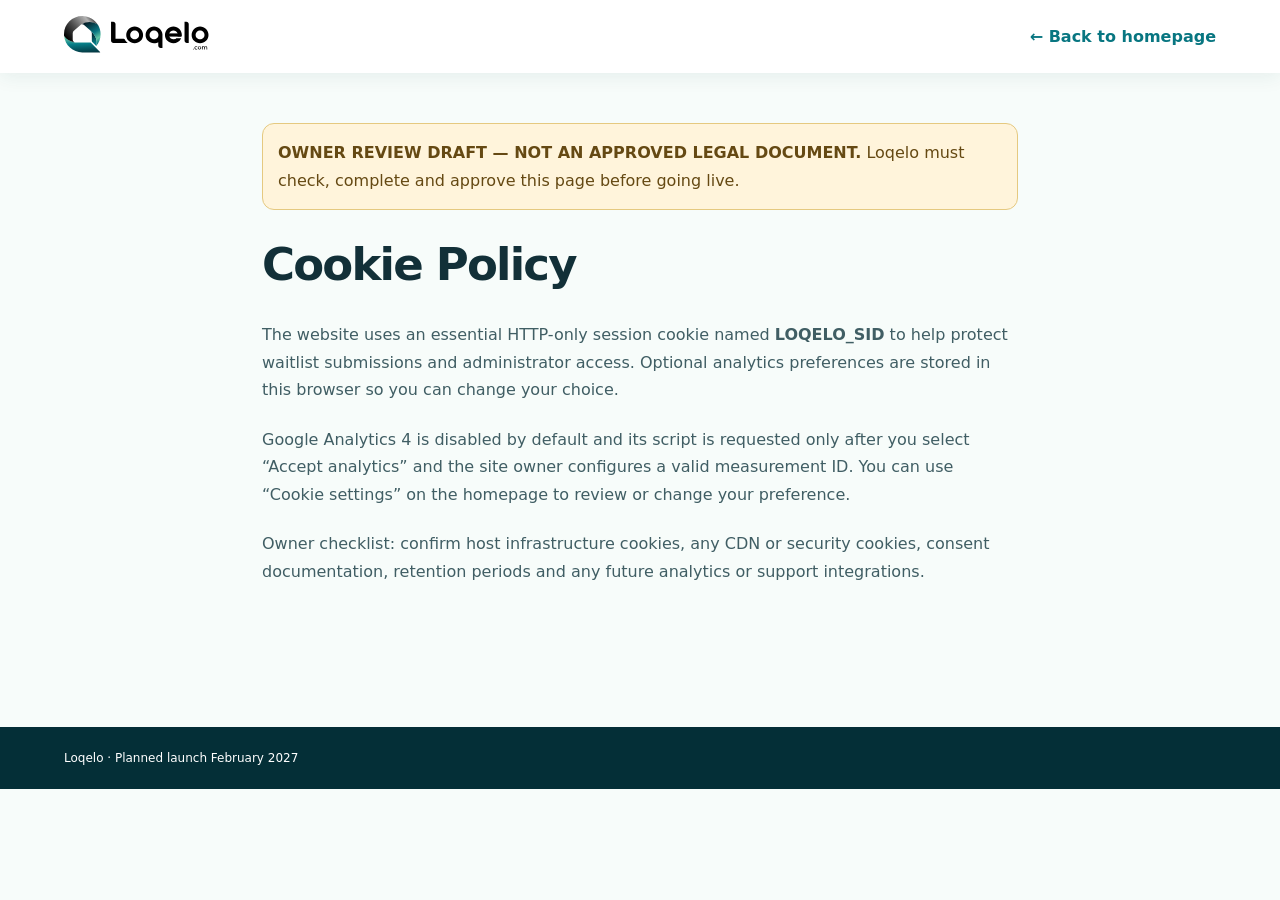
<file: cookie-policy.html>
<!doctype html><html lang="en"><head><meta charset="utf-8"><meta name="viewport" content="width=device-width,initial-scale=1"><meta name="robots" content="noindex,nofollow"><title>Cookie Policy — Owner Review Draft | Loqelo</title><link rel="icon" href="assets/icons/favicon.png"><style>:root{font-family:system-ui,-apple-system,Segoe UI,sans-serif;color:#123038;background:#f7fcfa}*{box-sizing:border-box}body{margin:0}header{padding:16px 5vw;background:white;box-shadow:0 3px 19px #15484915;display:flex;align-items:center;justify-content:space-between}header img{width:145px;height:auto}header a{color:#087681;font-weight:700;text-decoration:none}main{max-width:800px;margin:50px auto;padding:0 22px 70px;line-height:1.72}h1{line-height:1.13;letter-spacing:-.04em;font-size:clamp(30px,5vw,45px)}p{margin-bottom:22px;color:#405e64}.draft{background:#fff4db;border:1px solid #e5c980;padding:15px;border-radius:12px;color:#654913}footer{background:#042f37;color:white;padding:24px 5vw;font-size:12px}</style>  <link rel="stylesheet" href="css/language-menu.css">
  <script defer src="js/language-menu.js"></script>
</head><body><header><a href="/"><img src="assets/logo/loqelo-logo.svg" alt="Loqelo" width="180" height="47"></a><a href="/">← Back to homepage</a></header><main><div class="draft"><strong>OWNER REVIEW DRAFT — NOT AN APPROVED LEGAL DOCUMENT.</strong> Loqelo must check, complete and approve this page before going live.</div><h1>Cookie Policy</h1><p>The website uses an essential HTTP-only session cookie named <strong>LOQELO_SID</strong> to help protect waitlist submissions and administrator access. Optional analytics preferences are stored in this browser so you can change your choice.</p><p>Google Analytics 4 is disabled by default and its script is requested only after you select “Accept analytics” and the site owner configures a valid measurement ID. You can use “Cookie settings” on the homepage to review or change your preference.</p><p>Owner checklist: confirm host infrastructure cookies, any CDN or security cookies, consent documentation, retention periods and any future analytics or support integrations.</p></main><footer>Loqelo · Planned launch February 2027</footer></body></html>
</file>
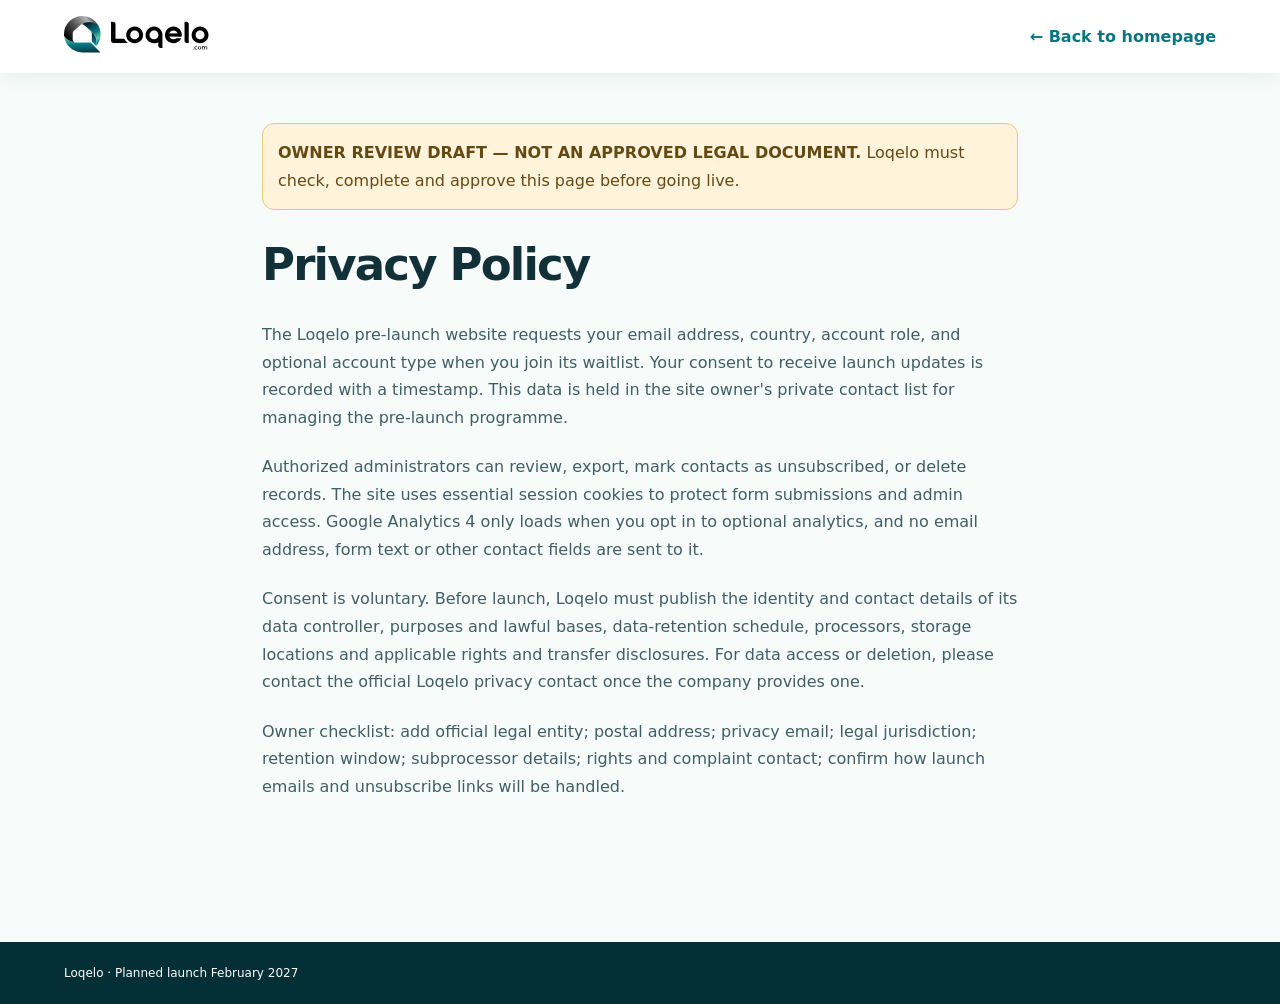
<file: privacy.html>
<!doctype html><html lang="en"><head><meta charset="utf-8"><meta name="viewport" content="width=device-width,initial-scale=1"><meta name="robots" content="noindex,nofollow"><title>Privacy Policy — Owner Review Draft | Loqelo</title><link rel="icon" href="assets/icons/favicon.png"><style>:root{font-family:system-ui,-apple-system,Segoe UI,sans-serif;color:#123038;background:#f7fcfa}*{box-sizing:border-box}body{margin:0}header{padding:16px 5vw;background:white;box-shadow:0 3px 19px #15484915;display:flex;align-items:center;justify-content:space-between}header img{width:145px;height:auto}header a{color:#087681;font-weight:700;text-decoration:none}main{max-width:800px;margin:50px auto;padding:0 22px 70px;line-height:1.72}h1{line-height:1.13;letter-spacing:-.04em;font-size:clamp(30px,5vw,45px)}p{margin-bottom:22px;color:#405e64}.draft{background:#fff4db;border:1px solid #e5c980;padding:15px;border-radius:12px;color:#654913}footer{background:#042f37;color:white;padding:24px 5vw;font-size:12px}</style>  <link rel="stylesheet" href="css/language-menu.css">
  <script defer src="js/language-menu.js"></script>
</head><body><header><a href="/"><img src="assets/logo/loqelo-logo.svg" alt="Loqelo" width="180" height="47"></a><a href="/">← Back to homepage</a></header><main><div class="draft"><strong>OWNER REVIEW DRAFT — NOT AN APPROVED LEGAL DOCUMENT.</strong> Loqelo must check, complete and approve this page before going live.</div><h1>Privacy Policy</h1><p>The Loqelo pre-launch website requests your email address, country, account role, and optional account type when you join its waitlist. Your consent to receive launch updates is recorded with a timestamp. This data is held in the site owner's private contact list for managing the pre-launch programme.</p><p>Authorized administrators can review, export, mark contacts as unsubscribed, or delete records. The site uses essential session cookies to protect form submissions and admin access. Google Analytics 4 only loads when you opt in to optional analytics, and no email address, form text or other contact fields are sent to it.</p><p>Consent is voluntary. Before launch, Loqelo must publish the identity and contact details of its data controller, purposes and lawful bases, data-retention schedule, processors, storage locations and applicable rights and transfer disclosures. For data access or deletion, please contact the official Loqelo privacy contact once the company provides one.</p><p>Owner checklist: add official legal entity; postal address; privacy email; legal jurisdiction; retention window; subprocessor details; rights and complaint contact; confirm how launch emails and unsubscribe links will be handled.</p></main><footer>Loqelo · Planned launch February 2027</footer></body></html>
</file>
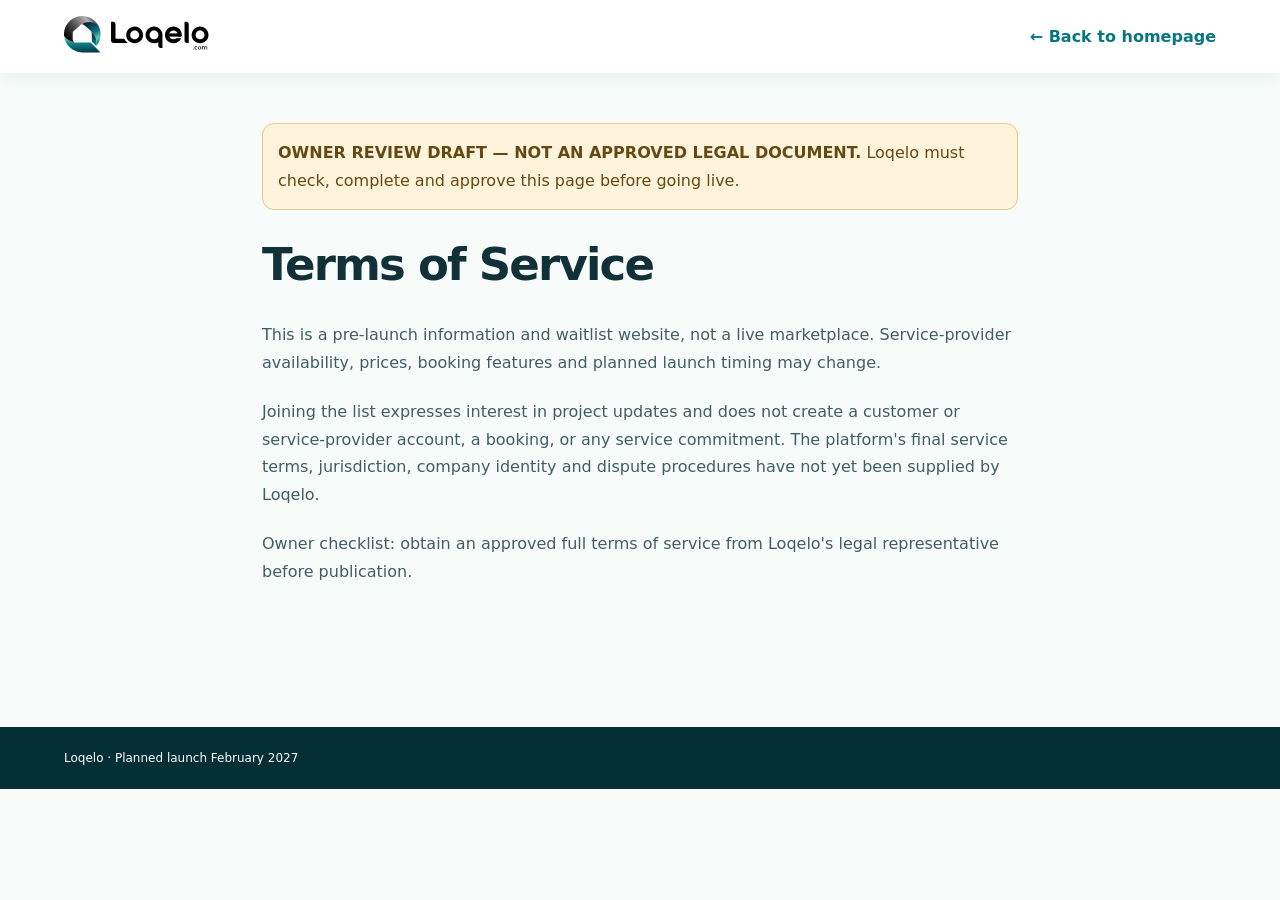
<file: terms.html>
<!doctype html><html lang="en"><head><meta charset="utf-8"><meta name="viewport" content="width=device-width,initial-scale=1"><meta name="robots" content="noindex,nofollow"><title>Terms of Service — Owner Review Draft | Loqelo</title><link rel="icon" href="assets/icons/favicon.png"><style>:root{font-family:system-ui,-apple-system,Segoe UI,sans-serif;color:#123038;background:#f7fcfa}*{box-sizing:border-box}body{margin:0}header{padding:16px 5vw;background:white;box-shadow:0 3px 19px #15484915;display:flex;align-items:center;justify-content:space-between}header img{width:145px;height:auto}header a{color:#087681;font-weight:700;text-decoration:none}main{max-width:800px;margin:50px auto;padding:0 22px 70px;line-height:1.72}h1{line-height:1.13;letter-spacing:-.04em;font-size:clamp(30px,5vw,45px)}p{margin-bottom:22px;color:#405e64}.draft{background:#fff4db;border:1px solid #e5c980;padding:15px;border-radius:12px;color:#654913}footer{background:#042f37;color:white;padding:24px 5vw;font-size:12px}</style>  <link rel="stylesheet" href="css/language-menu.css">
  <script defer src="js/language-menu.js"></script>
</head><body><header><a href="/"><img src="assets/logo/loqelo-logo.svg" alt="Loqelo" width="180" height="47"></a><a href="/">← Back to homepage</a></header><main><div class="draft"><strong>OWNER REVIEW DRAFT — NOT AN APPROVED LEGAL DOCUMENT.</strong> Loqelo must check, complete and approve this page before going live.</div><h1>Terms of Service</h1><p>This is a pre-launch information and waitlist website, not a live marketplace. Service-provider availability, prices, booking features and planned launch timing may change.</p><p>Joining the list expresses interest in project updates and does not create a customer or service-provider account, a booking, or any service commitment. The platform's final service terms, jurisdiction, company identity and dispute procedures have not yet been supplied by Loqelo.</p><p>Owner checklist: obtain an approved full terms of service from Loqelo's legal representative before publication.</p></main><footer>Loqelo · Planned launch February 2027</footer></body></html>
</file>
<file: css/language-menu.css>
/* Enhanced language menu. Native select remains for no-JavaScript fallback. */
.language-picker{position:relative;z-index:55}
.language-picker.lang-enhanced .language-picker__select{position:absolute!important;width:1px!important;height:1px!important;padding:0!important;opacity:0!important;pointer-events:none!important;clip-path:inset(50%)}
.language-picker__trigger{display:inline-flex;align-items:center;gap:9px;border:1px solid #d9ece9;border-radius:999px;min-height:38px;padding:8px 11px;background:rgba(255,255,255,.98);color:#123840;font:800 12px/1 var(--font-body,'DM Sans',sans-serif);cursor:pointer;box-shadow:0 4px 12px #0b59610b}
.language-picker__trigger svg{width:14px;height:14px;transition:transform .2s;stroke:currentColor;fill:none;stroke-width:2}
.language-picker__trigger[aria-expanded=true] svg{transform:rotate(180deg)}
.language-picker__menu{position:absolute;z-index:95;right:0;top:calc(100% + 10px);width:210px;padding:6px;background:#fff;border:1px solid #deeeeb;border-radius:17px;box-shadow:0 18px 46px #103d4440}
.language-picker__menu[hidden]{display:none!important}
.language-picker__option{display:flex;align-items:center;gap:10px;width:100%;border:0;border-radius:11px;background:transparent;padding:11px 12px;text-align:left;cursor:pointer;color:#24454a;font:700 12px/1.2 var(--font-body,'DM Sans',sans-serif)}
.language-picker__option:hover,.language-picker__option[aria-selected=true]{background:#e9f8f5;color:#006c75}
.language-picker__short{display:grid;place-items:center;min-width:32px;height:24px;border-radius:7px;background:#f0f7f5;font-weight:900}
.language-picker__option[aria-selected=true] .language-picker__short{background:#007d88;color:#fff}
.language-picker__note{font:500 10px/1.4 var(--font-body,'DM Sans',sans-serif);color:#7d9699;padding:8px 11px 6px;border-top:1px solid #edf3f2;margin:5px 2px 0}
.language-picker__trigger:focus-visible,.language-picker__option:focus-visible{outline:3px solid #3aaea8;outline-offset:2px}
@media(max-width:550px){.language-picker__menu{width:190px;right:-52px}.language-picker__trigger{padding:7px 9px;min-height:33px}}
</file>
